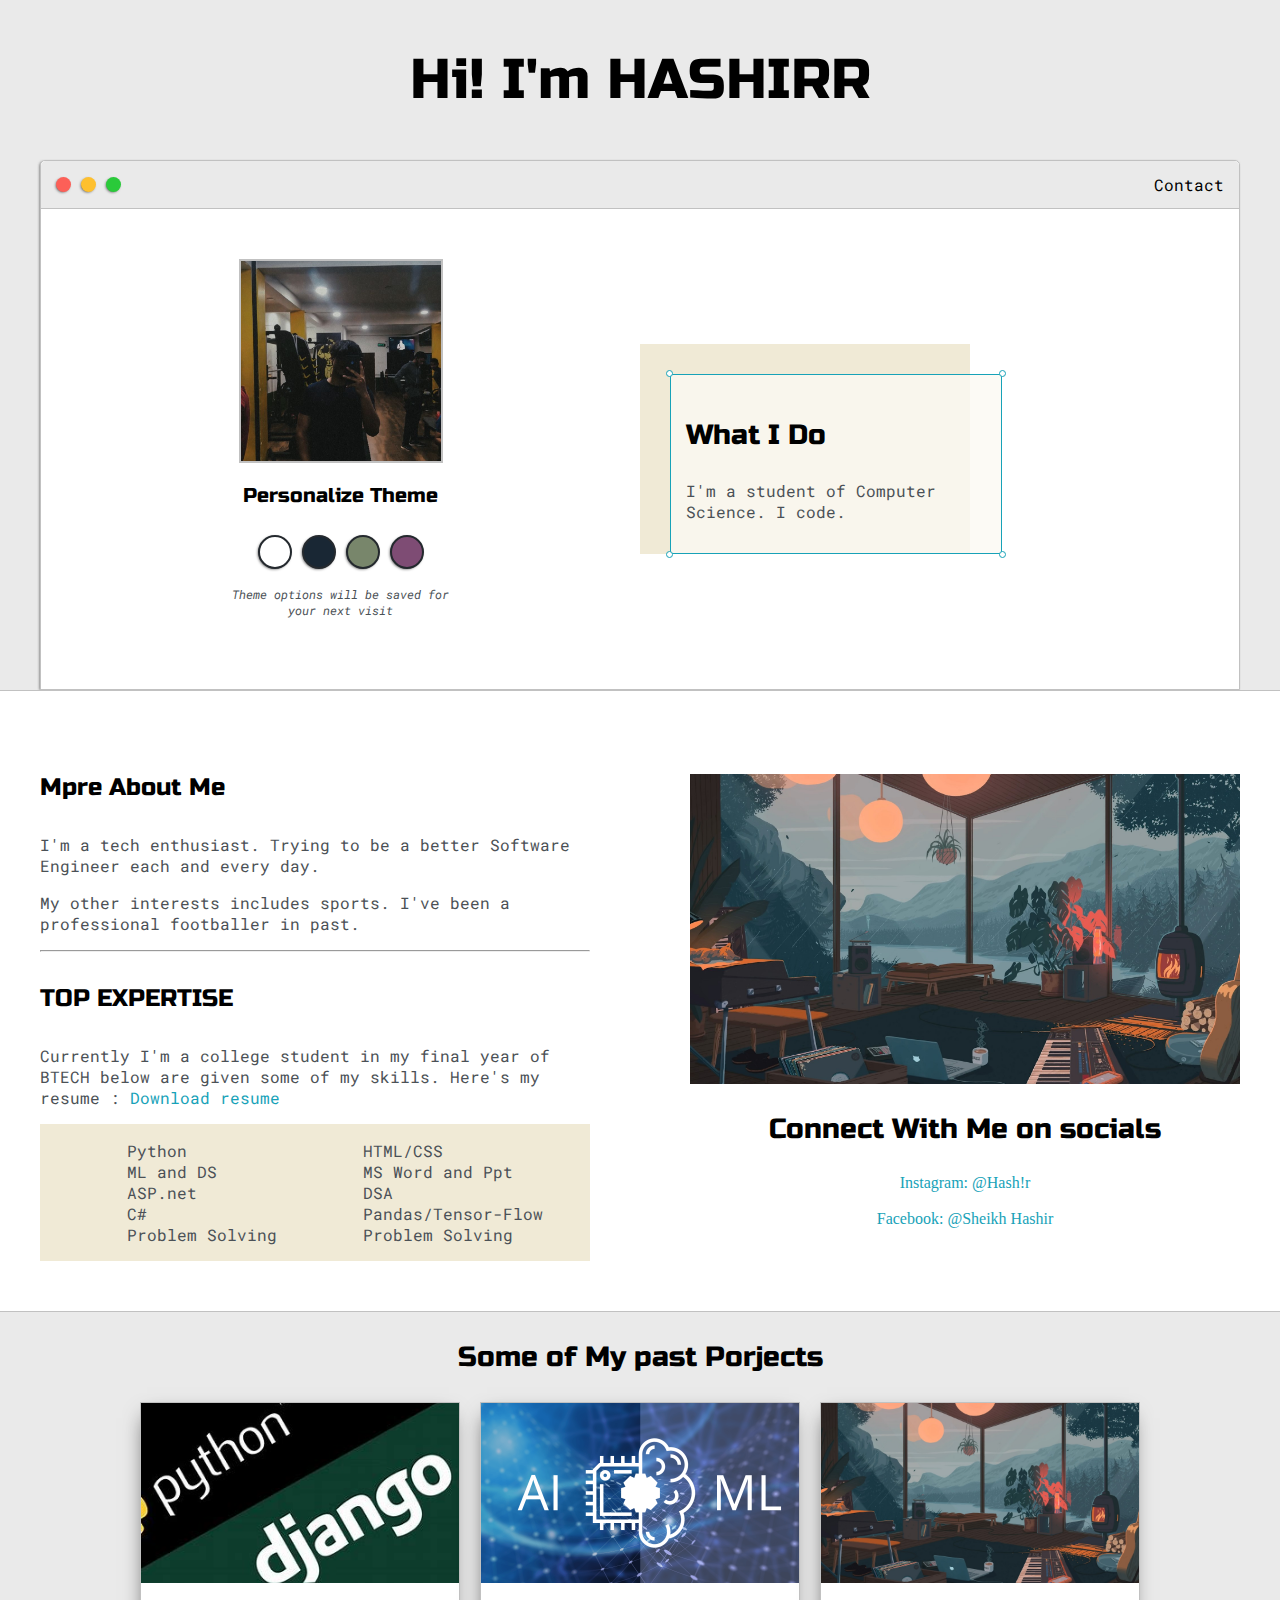
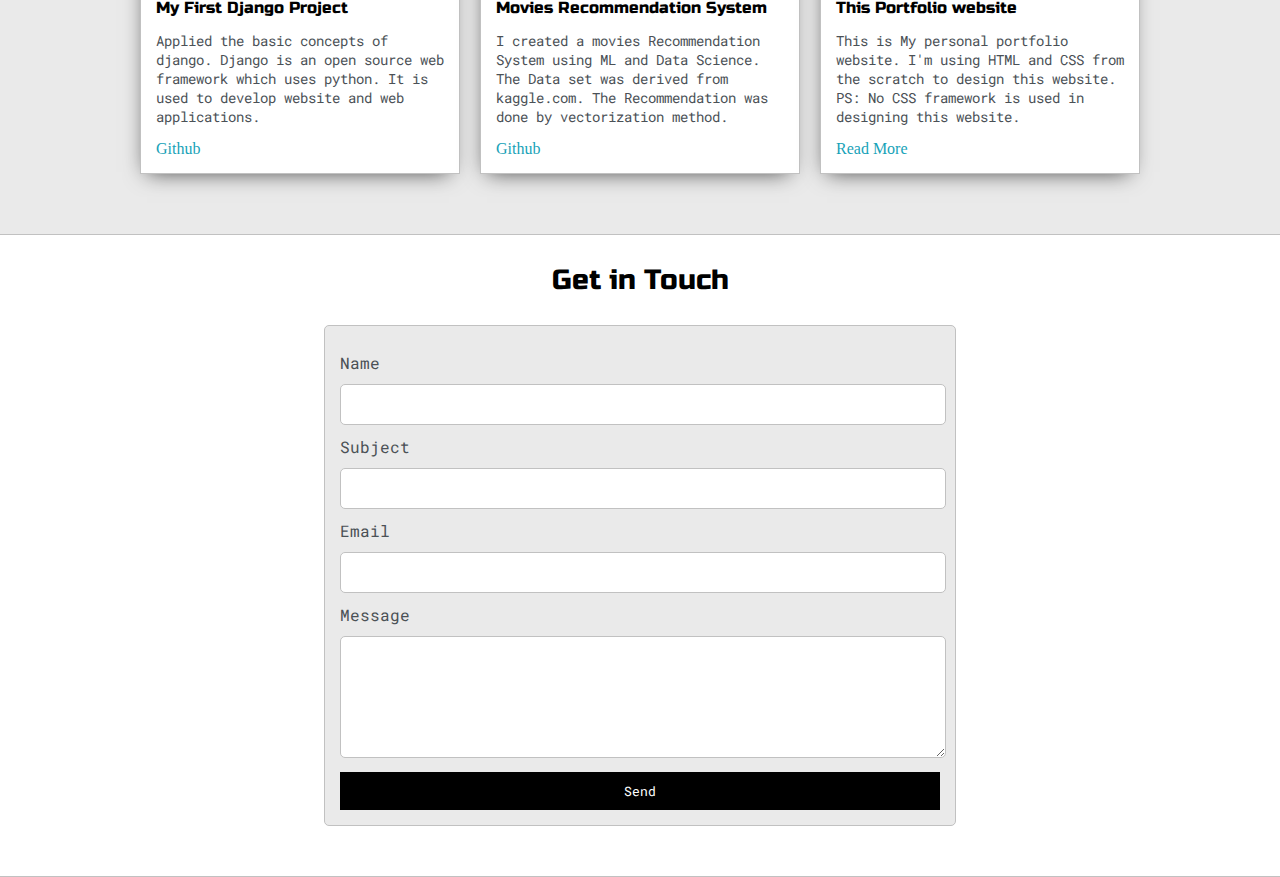
<file: index.html>
<!DOCTYPE html>
<html lang="en">
<head>
    <meta charset="UTF-8">
    <meta name="viewport" content="width=device-width, initial-scale=1.0">
    <title>iamhashirr</title>

    <link href="https://fonts.googleapis.com/css2?family=Russo+One&display=swap" rel="stylesheet">
    <link href="https://fonts.googleapis.com/css2?family=Roboto+Mono:ital,wght@1,500&family=Russo+One&display=swap" rel="stylesheet">
    <link rel="stylesheet" type="text/css" href="default.css">
    <link id="theme-style" rel="stylesheet" type="text/css" href="">
</head>
<body>
    
    <section class="s1">
        <div  class="main-container">
            <div class="greeting-wrapper">
                <h1>Hi! I'm HASHIRR</h1>
            </div>

            <div class="intro-wrapper">
                <div class="nav-wrapper">
                    <div class="dots-wrapper">
                        <div id="dot-1" class="browser-dot"></div>
                        <div id="dot-2" class="browser-dot"></div>
                        <div id="dot-3" class="browser-dot"></div>
                    </div>
                    <ul id="navigation">
                        <li><a href="#">Contact</a></li>
                    </ul>
                </div>

                <div class="left-column">
                    <img id="profile_pic" src="images/main.jpg">
                    <h5 style="text-align: center;line-height: 0;">Personalize Theme</h5>
                    <div id="theme-options-wrapper">
                        <div data-mode="light" id="light-mode" class="theme-dot"></div>
                        <div data-mode="blue" id="blue-mode" class="theme-dot"></div>
                        <div data-mode="green" id="green-mode" class="theme-dot"></div>
                        <div data-mode="purple" id="purple-mode" class="theme-dot"></div>
                    </div>
                    <p id="settings-note">Theme options will be saved for <br>your next visit </p>
                </div>

                <div class="right-column">

                    <div id="preview-shadow">
                        <div id="preview">
                            <div id="corner-tl" class="corner"></div>
                            <div id="corner-tr" class="corner"></div>
                            <h3>What I Do</h3>
                            <p>I'm a student of Computer Science. I code.</p>
                            <div id="corner-br" class="corner"></div>
                            <div id="corner-bl" class="corner"></div>
                        </div>
                    </div>
                </div>
            </div>
        </div>
    </section>
    <section class="s2">
        <div  class="main-container">
            <div class="about-wrapper">
                <div class="about-me">
                    <h4>Mpre About Me</h4>
                    <p>I'm a tech enthusiast. Trying to be a better Software Engineer each and every day.</p>
                    <p>My other interests includes sports. I've been a professional footballer in past. </p>

                    <hr>

                    <h4>TOP EXPERTISE</h4>
                    <p>Currently I'm a college student in my final year of BTECH below are given some of my skills. Here's my resume : <a target="_blank" href="resume.pdf">Download resume</a></p>
                    <div id="skills">
                        <ul>
                            <li>Python</li>
                            <li>ML and DS</li>
                            <li>ASP.net</li>
                            <li>C#</li>
                            <li>Problem Solving</li>                            
                        </ul>
                        <ul>
                            <li>HTML/CSS</li>
                            <li>MS Word and Ppt</li>
                            <li>DSA</li>
                            <li>Pandas/Tensor-Flow</li>
                            <li>Problem Solving</li>
                        </ul>
                    </div>
                </div>

                <div class="social-links">
                    <img id="social_img" src="images/desktop wallpaper.jpg">
                    <h3>Connect With Me on socials</h3>
                    <a target="_blank" href="https://www.instagram.com/_hashir____/">Instagram: @Hash!r</a>
                    <br>
                    <a target="_blank" href="https://www.facebook.com/profile.php?id=100010089250429">Facebook: @Sheikh Hashir</a>
                </div>
            </div>
        </div>
    </section>

    <section class="s1">
        <div  class="main-container">
            <h3 style="text-align: center;">Some of My past Porjects</h3>

            <div class="post-wrapper">
                <div>
                    <div class="post">
                        <img class="thumbnail" src="images/OIP.jpg">
                        <div class="post-preview">
                            <h6 class="post-title">My First Django Project</h6>
                            <p class="post-intro">Applied the basic concepts of django. Django is an open source web framework which
                                uses python. It
                                is used to develop website and web applications.</p>
                            <a target="_blank" href="https://github.com/imhashirrr/myresumeportfolio">Github</a>
                        </div>
                    </div>
                </div>

                <div>
                    <div class="post">
                        <img class="thumbnail" src="images/ds.png">
                        <div class="post-preview">
                            <h6 class="post-title">Movies Recommendation System</h6>
                            <p class="post-intro"> I created a movies Recommendation System using ML and Data Science.
                                The Data set was derived from kaggle.com. The Recommendation was done by vectorization method.</p>
                            <a href="https://github.com/imhashirrr/mrs-app">Github</a>
                        </div>
                    </div>
                </div>

                <div>
                    <div class="post">
                        <img class="thumbnail" src="images/desktop wallpaper.jpg">
                        <div class="post-preview">
                            <h6 class="post-title">This Portfolio website</h6>
                            <p class="post-intro">This is My personal portfolio website. I'm using HTML and CSS from the scratch to
                                design this
                                website. PS: No CSS framework is used in designing this website.</p>
                            <a href="#">Read More</a>
                        </div>
                    </div>
                </div>

            </div>
        </div>
    </section>


    <section class="s2">
        <div  class="main-container">
            <h3 style="text-align: center;">Get in Touch</h3>
            <form id="contact-form">
                <label>Name</label>
                <input type="text" name="name" class="input-field">

                <label>Subject</label>
                <input type="text" name="subject" class="input-field">

                <label>Email</label>
                <input type="text" name="email" class="input-field">

                <label>Message</label>
                <textarea name="message" class="input-field"></textarea>

                <input type="submit" value="Send" id="submit-btn">
            </form>
        </div>
    </section>

    <script type="text/javascript" src="script.js"></script>
</body>
</html>
</file>
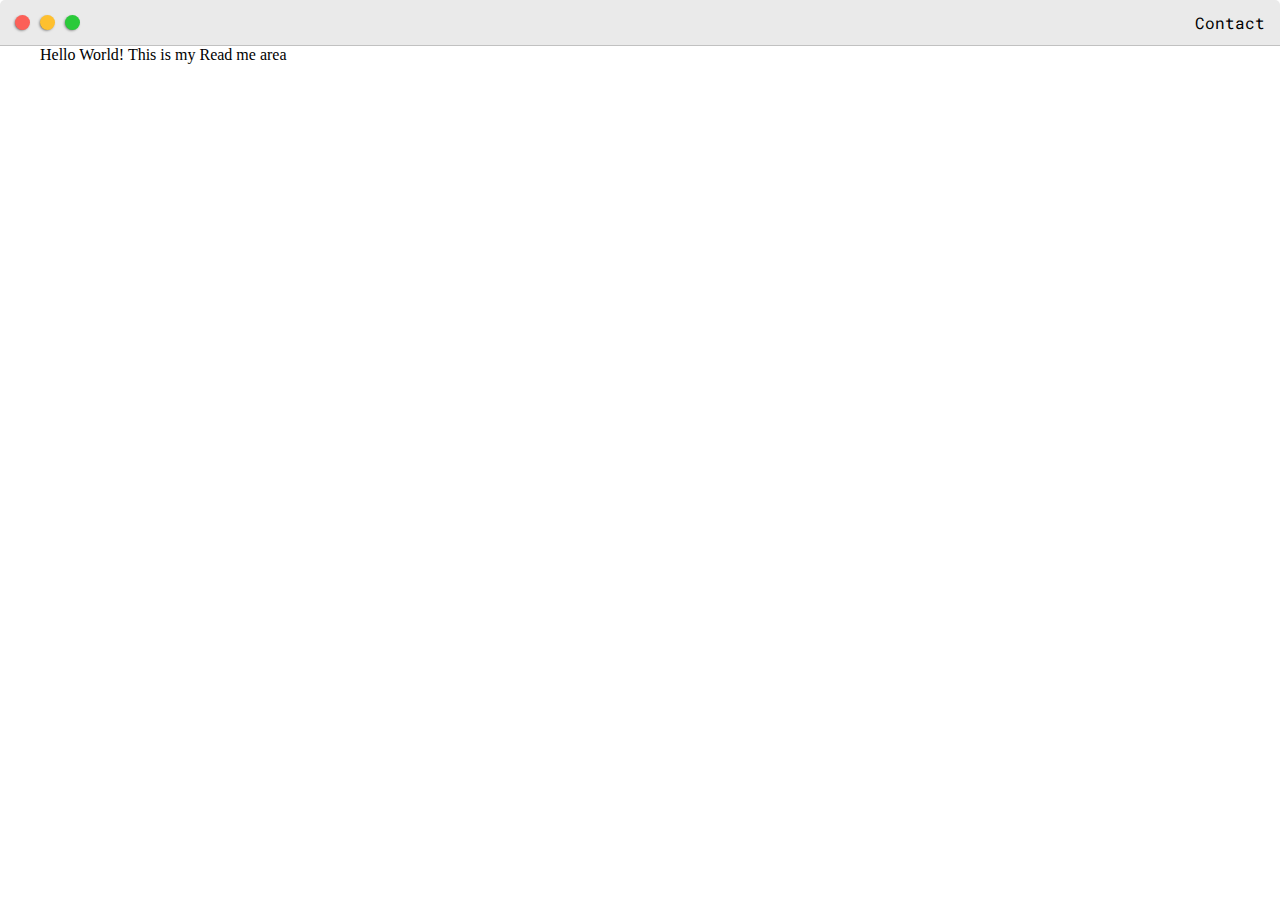
<file: post.html>
<!DOCTYPE html>
<html lang="en">
<head>
    <meta charset="UTF-8">
    <meta name="viewport" content="width=device-width, initial-scale=1.0">
    <title>Read More</title>
    <link href="https://fonts.googleapis.com/css2?family=Russo+One&display=swap" rel="stylesheet">
    <link href="https://fonts.googleapis.com/css2?family=Roboto+Mono:ital,wght@1,500&family=Russo+One&display=swap" rel="stylesheet">
    <link rel="stylesheet" type="text/css" href="default.css">
</head>
<body>

    <div class="nav-wrapper">
        <div class="dots-wrapper">
            <div id="dot-1" class="browser-dot"></div>
            <div id="dot-2" class="browser-dot"></div>
            <div id="dot-3" class="browser-dot"></div>
        </div>
        <ul id="navigation">
            <li><a href="#">Contact</a></li>
        </ul>
    </div>
    <div class="main-container">Hello World! This is my Read me area
    </div>
</body>
</html>
</file>
<file: default.css>
:root{
    --mainColor:#eaeaea ;
    --secondaryColor:#fff ;

    --bordorColor: #c1c1c1;
    --mainText:black ;

    --secondaryText:#4b5156;
    --themeDotBorder:#24292e; 

    --previewBg:rgb(251, 249, 243, 0.8);
    --previewShadow: #f0ead6;
    --buttonColor: black;
}


html,body{
    padding: 0;
    margin: 0;
}
body *{
    transition: 0.3s;
}

h1, h2, h3, h4, h5, h6, strong{
    color:var(--mainText);
    font-family: 'Russo One', sans-serif;
    font-weight: 500;
}
p, li, span, label, input, textarea{
    color:var(--secondaryText);
    font-family: 'Roboto Mono', monospace;
}

a{
    text-decoration: none;
    color: #17a2b8;
}
ul{
    list-style: none;
}

h1 { font-size: 56px; }
h2 { font-size: 36px; }
h3 { font-size: 28px; }
h4 { font-size: 24px; }
h5 { font-size: 20px; }
h6 { font-size: 16px; }

.s1{
    background-color: var(--mainColor);
    border-bottom:1px solid var(--bordorColor);
    overflow: auto;
}

.s2{
    background-color: var(--secondaryColor);
    border-bottom:1px solid var(--bordorColor);
    overflow: auto;
}

.main-container{
    width: 1200px;
    margin: 0 auto;
}

.greeting-wrapper{
    display: grid;
    text-align: center;
    align-content: center;
    min-height: 10em;
}

.intro-wrapper{
    background-color: var(--secondaryColor);
    border: 1px solid var(--bordorColor);
    border-radius: 5px 5px 0 0 ;

    -webkit-box-shadow: -1px 1px 3px -1px rgba(0,0,0,0.75) ;
    -moz-box-shadow: -1px 1px 3px -1px rgba(0,0,0,0.75) ;
    box-shadow: -1px 1px 3px -1px rgba(0,0,0,0.75) ;

    display: grid;
    grid-template-columns:1fr 1fr ;
    grid-template-rows: 3em 30em;
    grid-template-areas: 
        'nav-wrapper nav-wrapper'
        'left-column right-column'
    ;
}

.nav-wrapper{
    border-radius: 5px 5px 0 0 ;
    grid-area: nav-wrapper;
    border-bottom: 1px solid var(--bordorColor);
    display: flex;
    justify-content: space-between;
    align-items: center;
    background-color: var(--mainColor);
}
#navigation a{
    color: var(--mainText);
}
#navigation{
    margin: 0;
    padding: 10px;
}

#navigation li{
    display: inline-block;
    margin-right: 5px;
    margin-left: 5px;
}
.dots-wrapper{
    display: flex;
    padding: 10px;
}
#dot-1{
    background-color: #FC6058;
}
#dot-2{
    background-color: #fec02f;
}
#dot-3{
    background-color: #2aca3a;
}
.browser-dot{
    background-color: black;
    height: 15px;
    width: 15px;
    border-radius: 50%;
    margin: 5px;

    -webkit-box-shadow: -1px 1px 3px -1px rgba(0,0,0,0.75) ;
    -moz-box-shadow: -1px 1px 3px -1px rgba(0,0,0,0.75) ;
    box-shadow: -1px 1px 3px -1px rgba(0,0,0,0.75) ;
}

.left-column{
    grid-area: left-column;
    padding-top: 50px;
    padding-bottom: 50px;
}
#profile_pic{
    display: block;
    margin: 0 auto;

    height: 200px;
    width: 200px;
    object-fit: cover;
    border: 2px solid var(--bordorColor);
}
#theme-options-wrapper{
    display: flex;
    justify-content: center;
}
.theme-dot{
    height: 30px;
    width: 30px;
    background-color: black;
    border-radius: 50%;
    margin: 5px;
    border: 2px solid var(--themeDotBorder);

    -webkit-box-shadow: -1px 1px 3px -1px rgba(0,0,0,0.75) ;
    -moz-box-shadow: -1px 1px 3px -1px rgba(0,0,0,0.75) ;
    box-shadow: -1px 1px 3px -1px rgba(0,0,0,0.75) ;
    cursor: pointer;
}
.theme-dot:hover{
    border-width: 5px;
}
#light-mode{
    background-color: #fff;
}

#blue-mode{
    background-color: #192734;
}


#green-mode{
    background-color: #78866b;
}


#purple-mode{
    background-color: #7e4c74;
}

#settings-note{
    font-size: 12px;
    font-style: italic;
    text-align: center;
}
.right-column{
    grid-area: right-column;
    display: grid;
    align-content: center;
    padding-top: 50px;
    padding-bottom: 50px;
}

#preview-shadow{
    background-color: var(--previewShadow);
    width: 300px;
    height: 180 px;
    padding-left: 30px;
    padding-top: 30px;
}
#preview{
    width: 300px;
    border: 1.5px solid #17a2b8;
    background-color: var(--previewBg);
    padding: 15px;
    position: relative;
}

.corner{
    width: 5px;
    height: 5px;
    border-radius: 50%;
    border: 1.5px solid #17a2b8;
    background-color: #fff;
    position: absolute;
}

#corner-tl{
    top: -5px;
    left: -5px;
}
#corner-tr{
    top: -5px;
    right: -5px;
}
#corner-br{
    bottom: -5px;
    right: -5px;
}
#corner-bl{
    bottom: -5px;
    left: -5px;
}

.about-wrapper{
    display: grid;
    grid-template-columns: repeat(auto-fit, minmax(320px, 1fr));
    padding-bottom: 50px;
    padding-top: 50px;
    gap: 100px;
}


#skills{
    display: flex;
    justify-content: space-evenly;
    background-color: var(--previewShadow);
}

.social-links{
    display: grid;
    align-content: center;
    text-align: center;
}
#social_img{
    width: 100%;
}

.post-wrapper{
    display: grid;
    grid-template-columns: repeat(auto-fit, 320px);
    gap: 20px;
    justify-content: center ;
    padding-bottom: 5%;
}

.post{
    border: 1px solid var(--bordorColor);
    -webkit-box-shadow: -2px 7px 21px -9px rgba(0,0,0,0.75) ;
    -moz-box-shadow: -2px 7px 21px -9px rgba(0,0,0,0.75) ;
    box-shadow: -2px 7px 21px -9px rgba(0,0,0,0.75) ;
}

.thumbnail{
    display: block;
    width: 100%;
    height: 180px;
    object-fit: cover;
}

.post-preview{
    background-color: #fff;
    padding: 15px;
}

.post-title{
    color: black;
    margin: 0;
}
.post-intro{
    color: #4b5156;
    font-size: 14px;
}
#contact-form{
    display: block;
    max-width: 600px;
    margin: 0 auto;
    border: 1px solid var(--bordorColor);
    padding: 15px;
    border-radius: 5px;
    background-color: var(--mainColor);
    margin-bottom: 50px;
}
#contact-form label{
    line-height: 2.7em;
}
#contact-form textarea{
    min-height: 100px;
    font-size: 14px;
}

.input-field{
    width: 100%;
    padding-top: 10px;
    padding-bottom: 10px;
    background-color: var(--secondaryColor);
    border-radius: 5px;
    border: 1px solid var(--bordorColor);
    font-size: 14px;
}


#submit-btn{
    margin-top: 10px;
    width: 100%;
    padding-top: 10px;
    padding-bottom: 10px;
    color: #fff;
    background-color: var(--buttonColor);
    border: none    ;
}

@media screen and (max-width:1200px) {
    .main-container{
        width: 95%;
    }
} 

@media screen and (max-width:800px) {
    .intro-wrapper {
        
        grid-template-columns: 1fr;
        grid-template-areas:
            'nav-wrapper'
            'left-column'
            'right-column'           
        ;
    }
    .right-column{
        justify-content: center;
    }
}
</file>
